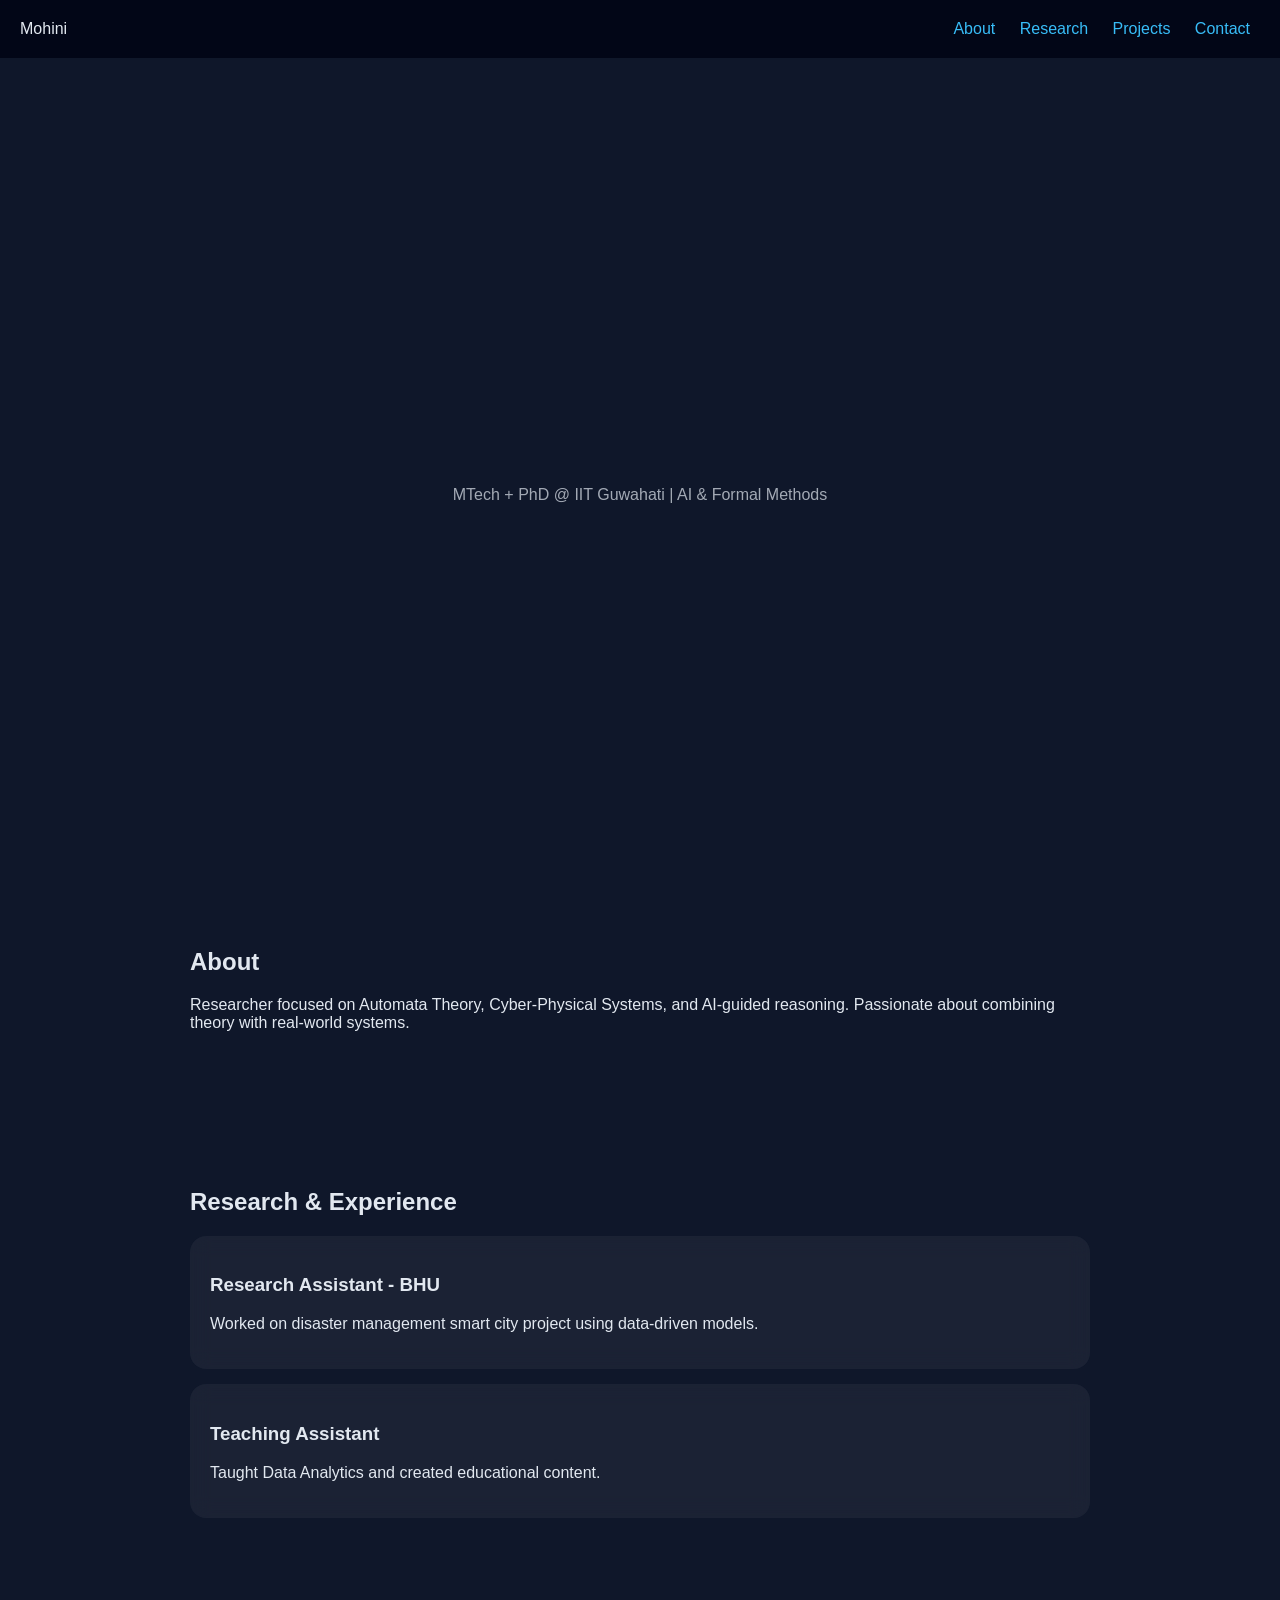
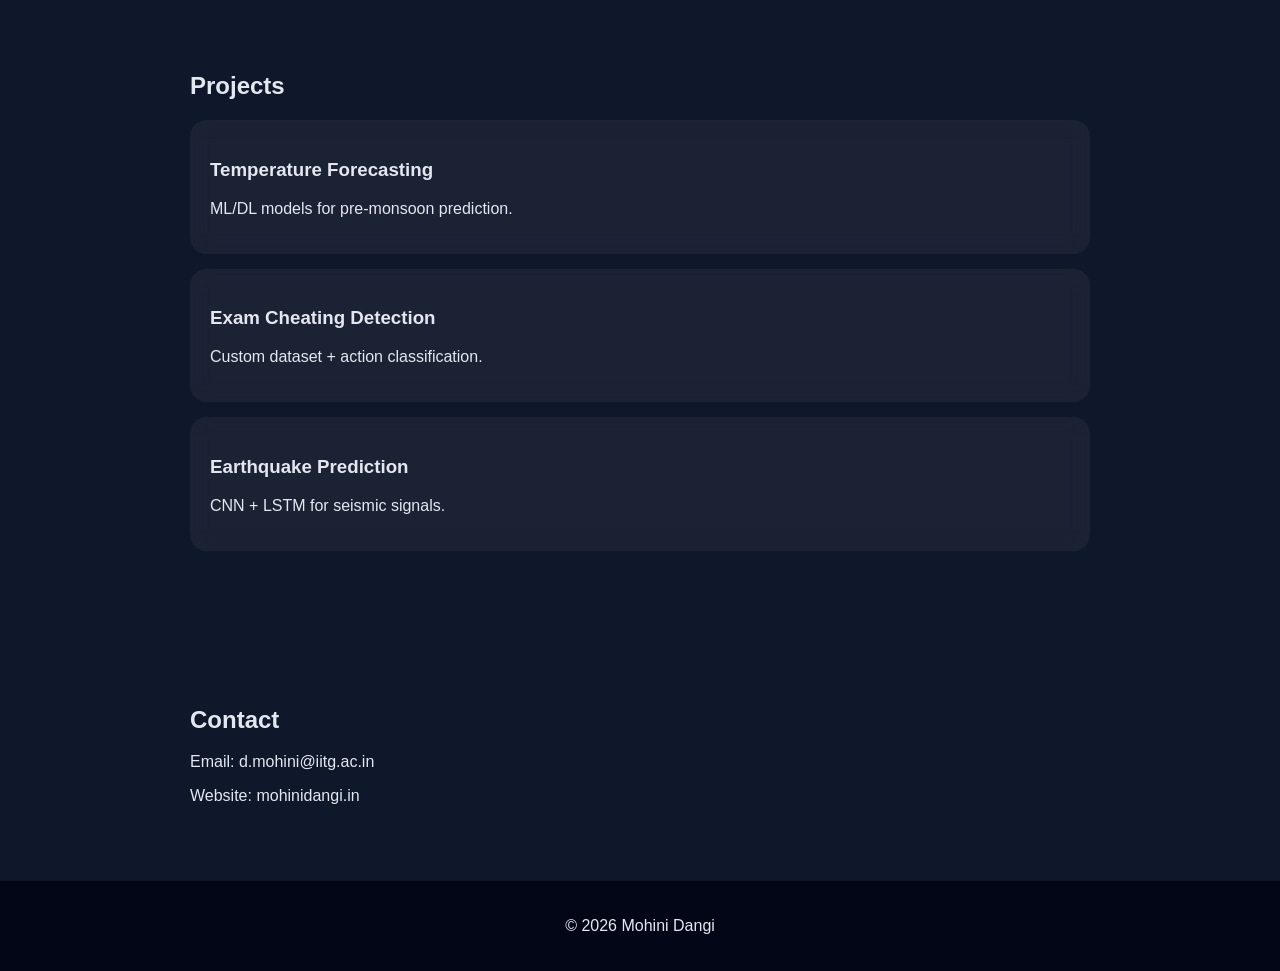
<file: index.html>
<!DOCTYPE html>
<html lang="en">
<head>
<meta charset="UTF-8">
<meta name="viewport" content="width=device-width, initial-scale=1.0">
<title>Mohini Dangi | Portfolio</title>
<style>
body {
  margin:0;
  font-family: 'Segoe UI', sans-serif;
  background: #0f172a;
  color: #e2e8f0;
}
nav {
  display:flex;
  justify-content:space-between;
  padding:20px;
  background:#020617;
  position:sticky;
  top:0;
}
nav a {
  color:#38bdf8;
  text-decoration:none;
  margin:0 10px;
}
.hero {
  height:90vh;
  display:flex;
  flex-direction:column;
  justify-content:center;
  align-items:center;
  text-align:center;
}
.hero h1 {
  font-size:3rem;
  animation: fadeIn 2s ease-in-out;
}
.hero p {
  opacity:0.7;
}
section {
  padding:60px 20px;
  max-width:900px;
  margin:auto;
}
.card {
  background:#1e293b;
  padding:20px;
  margin:15px 0;
  border-radius:12px;
  transition: transform 0.3s;
}
.card:hover {
  transform: scale(1.03);
}

html {
  scroll-behavior: smooth;
}

.card {
  background: rgba(255,255,255,0.05);
  backdrop-filter: blur(10px);
  border-radius: 16px;
  padding: 20px;
  transition: 0.3s;
}

@keyframes fadeIn {
  from {opacity:0; transform: translateY(20px);} 
  to {opacity:1; transform: translateY(0);} 
}
footer {
  text-align:center;
  padding:20px;
  background:#020617;
}
</style>
</head>
<body>

<nav>
<div>Mohini</div>
<div>
<a href="#about">About</a>
<a href="#research">Research</a>
<a href="#projects">Projects</a>
<a href="#contact">Contact</a>
</div>
</nav>

<div class="hero">
<h1><span id="typing"></span></h1>
<p>MTech + PhD @ IIT Guwahati | AI & Formal Methods</p>
</div>

<section id="about">
<h2>About</h2>
<p>Researcher focused on Automata Theory, Cyber-Physical Systems, and AI-guided reasoning. Passionate about combining theory with real-world systems.</p>
</section>

<section id="research">
<h2>Research & Experience</h2>
<div class="card">
<h3>Research Assistant - BHU</h3>
<p>Worked on disaster management smart city project using data-driven models.</p>
</div>
<div class="card">
<h3>Teaching Assistant</h3>
<p>Taught Data Analytics and created educational content.</p>
</div>
</section>

<section id="projects">
<h2>Projects</h2>
<div class="card">
<h3>Temperature Forecasting</h3>
<p>ML/DL models for pre-monsoon prediction.</p>
</div>
<div class="card">
<h3>Exam Cheating Detection</h3>
<p>Custom dataset + action classification.</p>
</div>
<div class="card">
<h3>Earthquake Prediction</h3>
<p>CNN + LSTM for seismic signals.</p>
</div>
</section>

<section id="contact">
<h2>Contact</h2>
<p>Email: d.mohini@iitg.ac.in</p>
<p>Website: mohinidangi.in</p>
</section>

<footer>
<p>© 2026 Mohini Dangi</p>
</footer>

</body>
</html>
</file>
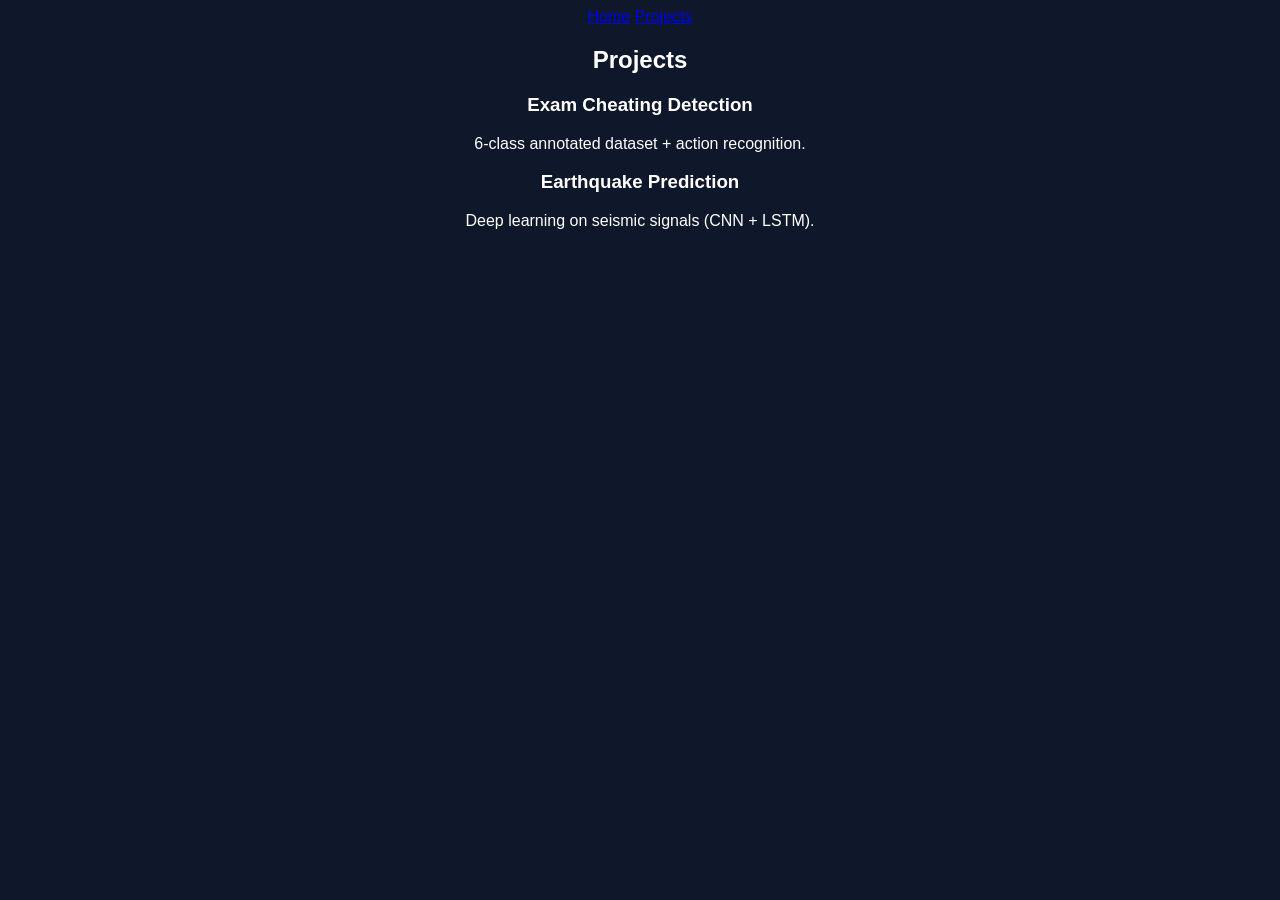
<file: projects.html>
<!DOCTYPE html>
<html>
<head>
<link rel="stylesheet" href="style.css">
</head>
<body>

<nav>
<a href="index.html">Home</a>
<a href="projects.html">Projects</a>
</nav>

<section>
<h1>Projects</h1>

<div class="card">
<h3>Exam Cheating Detection</h3>
<p>6-class annotated dataset + action recognition.</p>
</div>

<div class="card">
<h3>Earthquake Prediction</h3>
<p>Deep learning on seismic signals (CNN + LSTM).</p>
</div>

</section>

</body>
</html>
</file>
<file: style.css>
body {
  font-family: Arial;
  text-align: center;
  background: #0f172a;
  color: white;
}

button {
  padding: 10px 20px;
  margin: 20px;
  cursor: pointer;
}

#card {
  margin-top: 20px;
}
</file>
